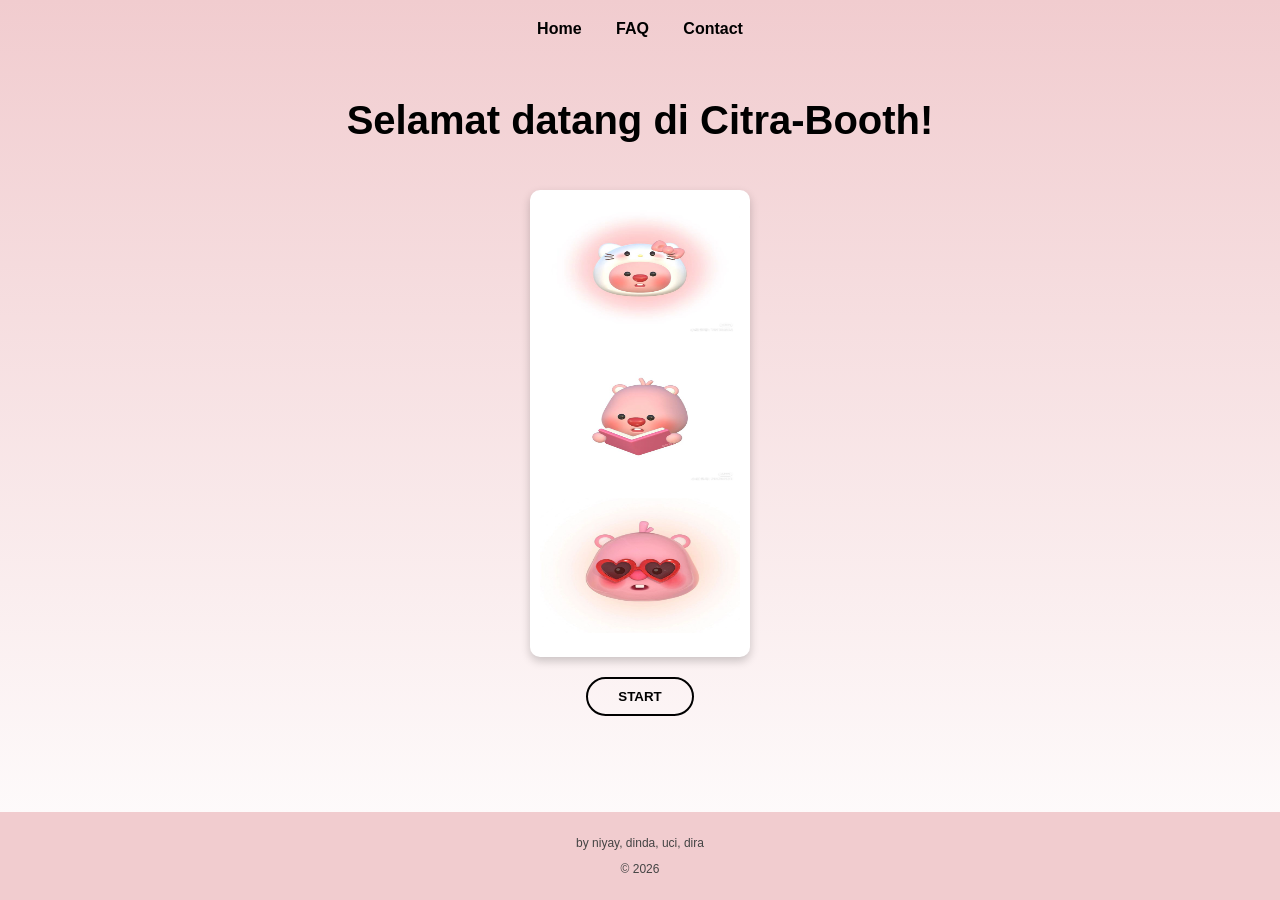
<file: index.html>
<!DOCTYPE html>
<html lang="en">

<head>
  <meta charset="UTF-8">
  <meta name="viewport" content="width=device-width, initial-scale=1.0">
  <title>citra-booth</title>
  <link rel="stylesheet" href="index.css">
</head>

<body>
  <header>
    <nav>
      <a href="index.html">Home</a>
      <a href="FAQ.html">FAQ</a>
      <a href="contact.html">Contact</a>
    </nav>
  </header>
  <h1>Selamat datang di Citra-Booth! </h1>
  <div class="container">
    <div class="photo-strip">
      <img src="loopy5.jpg" class="photo">
      <img src="loopy6.jpg" class="photo">
      <img src="loopy7.jpg" class="photo">
    </div>
    <button onclick="start()">START</button>
  </div>


  <footer>
    <p>by niyay, dinda, uci, dira</p>
    <p>&copy; 2026</p>
  </footer>

  <script>
    function start() {
      window.location.href = "layout.html";
    }
  </script>
</body>

</html>
</file>
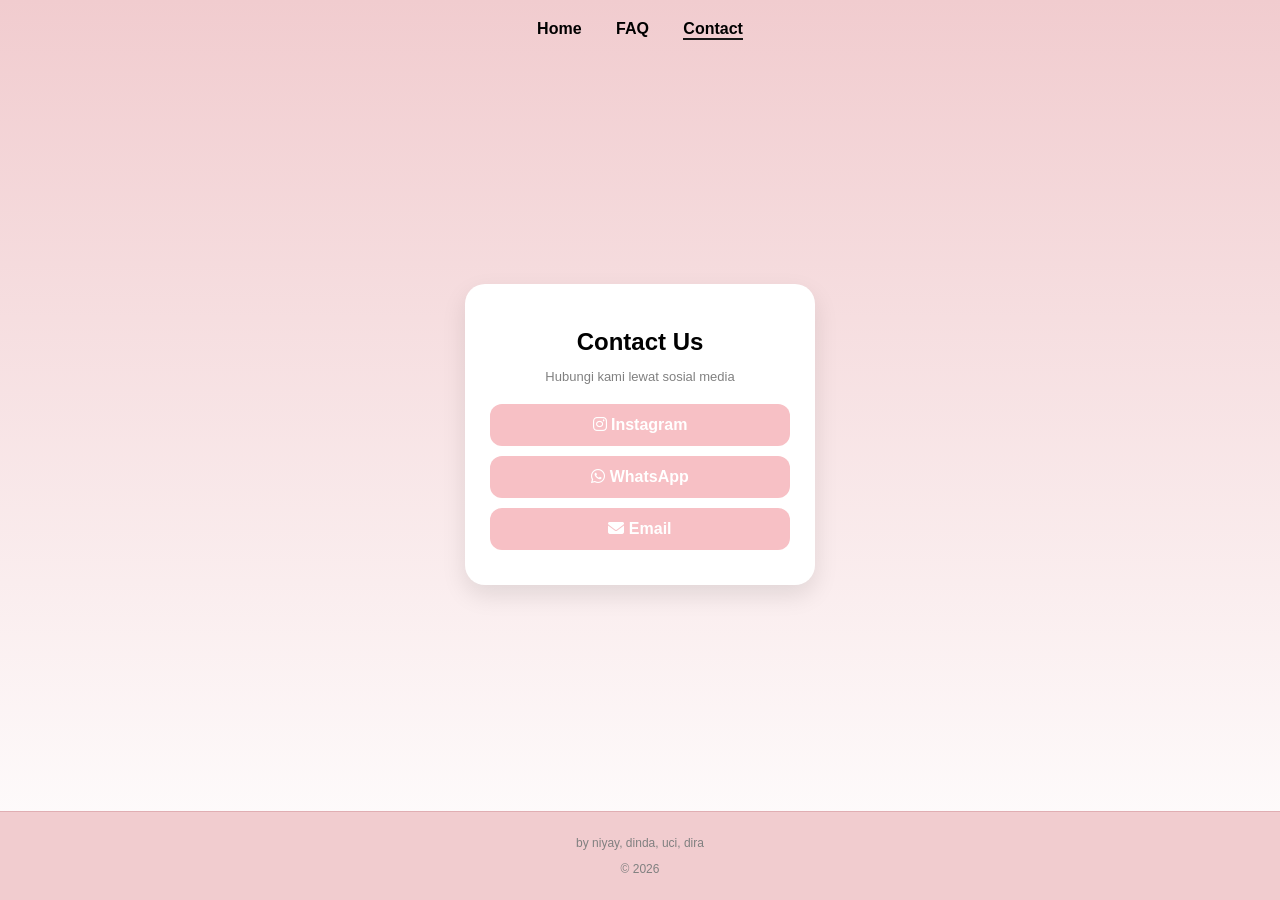
<file: contact.html>
<!DOCTYPE html>
<html lang="en">

<head>
    <meta charset="UTF-8">
    <meta name="viewport" content="width=device-width, initial-scale=1.0">
    <title>Contact - Citra Photobooth</title>
    <link rel="stylesheet" href="https://cdnjs.cloudflare.com/ajax/libs/font-awesome/6.5.0/css/all.min.css">
    <link rel="stylesheet" href="contact.css">

</head>

<body>

    <nav>
        <a href="index.html">Home</a>
        <a href="FAQ.html">FAQ</a>
        <a href="contact.html" class="active">Contact</a>
    </nav>

    <div class="container">
        <div class="card">
            <h2>Contact Us</h2>
            <p>Hubungi kami lewat sosial media</p>

            <div class="sosmed">
                <a href="https://www.instagram.com/snyyhzaralbs_/?" class="ig">
                    <i class="fab fa-instagram"></i> Instagram
                </a>
                <a href="https://wa.me/62 878-8892-5968" class="wa">
                    <i class="fab fa-whatsapp"></i> WhatsApp
                </a>
                <a href="https://mail.google.com/mail/u/0/#inbox" class="email">
                    <i class="fas fa-envelope"></i> Email
                </a>
            </div>
        </div>
    </div>

    <footer>
        <p>by niyay, dinda, uci, dira</p>
        <p>&copy; 2026</p>
    </footer>

</body>

</html>
</file>
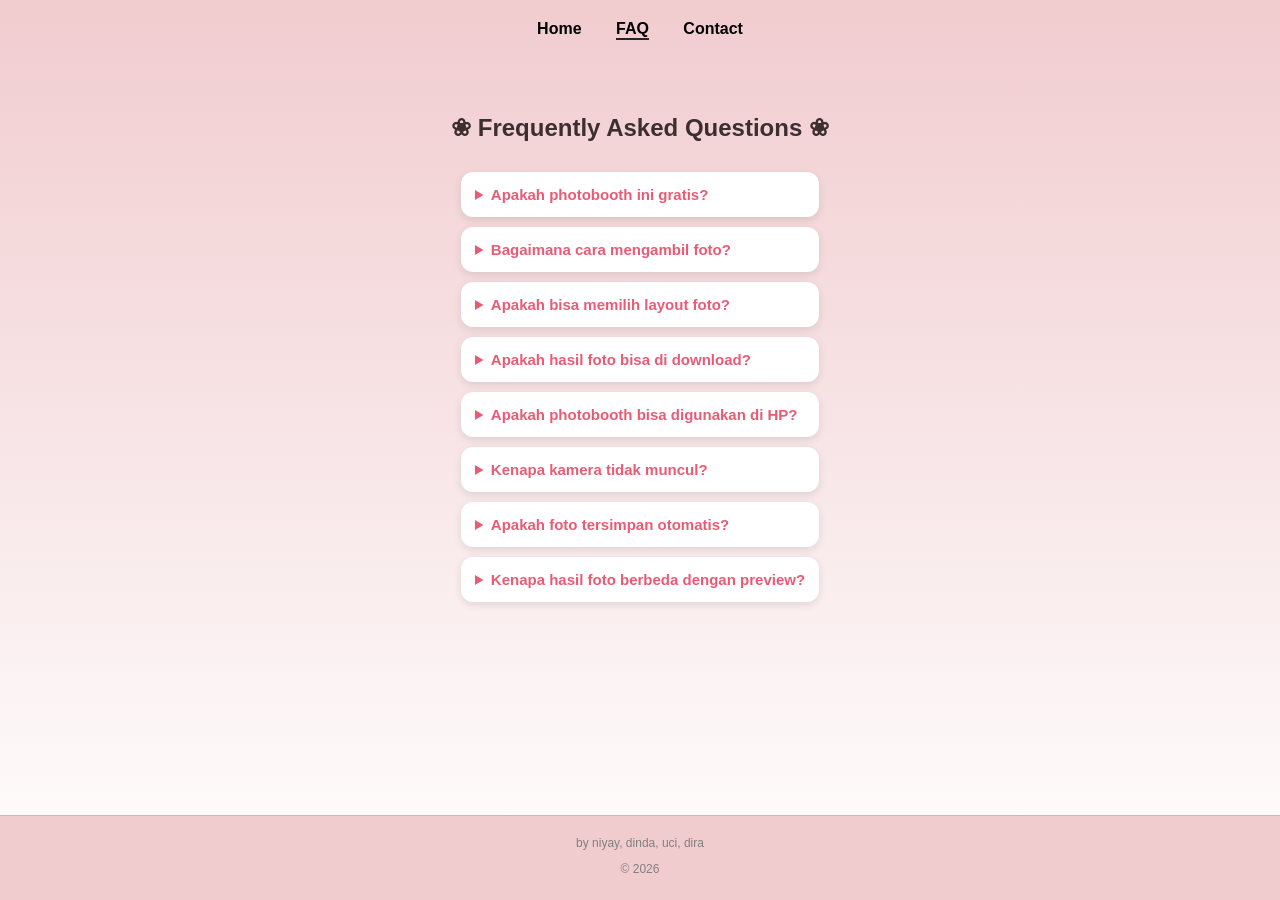
<file: FAQ.html>
<!DOCTYPE html>
<html lang="en">

<head>
    <meta charset="UTF-8">
    <meta name="viewport" content="width=device-width, initial-scale=1.0">
    <title>FAQ - Citra Photobooth</title>
    <link rel="stylesheet" href="FAQ.css">
</head>

<body>

    <header>
        <nav>
            <a href="index.html">Home</a>
            <a href="FAQ.html" class="active">FAQ</a>
            <a href="contact.html">Contact</a>
        </nav>
    </header>
    <br><br>
    <h2>❀ Frequently Asked Questions ❀</h2>

    <div class="container">

        <details>
            <summary>Apakah photobooth ini gratis?</summary>
            <p>Ya, kamu bisa menggunakan photobooth ini secara gratis.</p>
        </details>

        <details>
            <summary>Bagaimana cara mengambil foto?</summary>
            <p>Klik start, pilih layout, lalu klik tombol kamera. Timer akan berjalan dan foto akan diambil otomatis.
            </p>
        </details>

        <details>
            <summary>Apakah bisa memilih layout foto?</summary>
            <p>Bisa. Kamu dapat memilih beberapa layout sebelum memulai sesi foto.</p>
        </details>

        <details>
            <summary>Apakah hasil foto bisa di download?</summary>
            <p>Ya, setelah selesai kamu bisa langsung download hasil foto ke perangkatmu.</p>
        </details>

        <details>
            <summary>Apakah photobooth bisa digunakan di HP?</summary>
            <p>Bisa, website ini sudah mendukung penggunaan di HP maupun laptop.</p>
        </details>

        <details>
            <summary>Kenapa kamera tidak muncul?</summary>
            <p>Pastikan kamu sudah mengizinkan akses kamera di browser kamu.</p>
        </details>

        <details>
            <summary>Apakah foto tersimpan otomatis?</summary>
            <p>Foto hanya disimpan sementara di browser dan tidak diunggah ke server.</p>
        </details>

        <details>
            <summary>Kenapa hasil foto berbeda dengan preview?</summary>
            <p>Perbedaan bisa terjadi karena filter atau pencahayaan saat pengambilan foto.</p>
        </details>

    </div>

    <footer>
        <p>by niyay, dinda, uci, dira</p>
        <p>&copy; 2026</p>
    </footer>

</body>

</html>
</file>
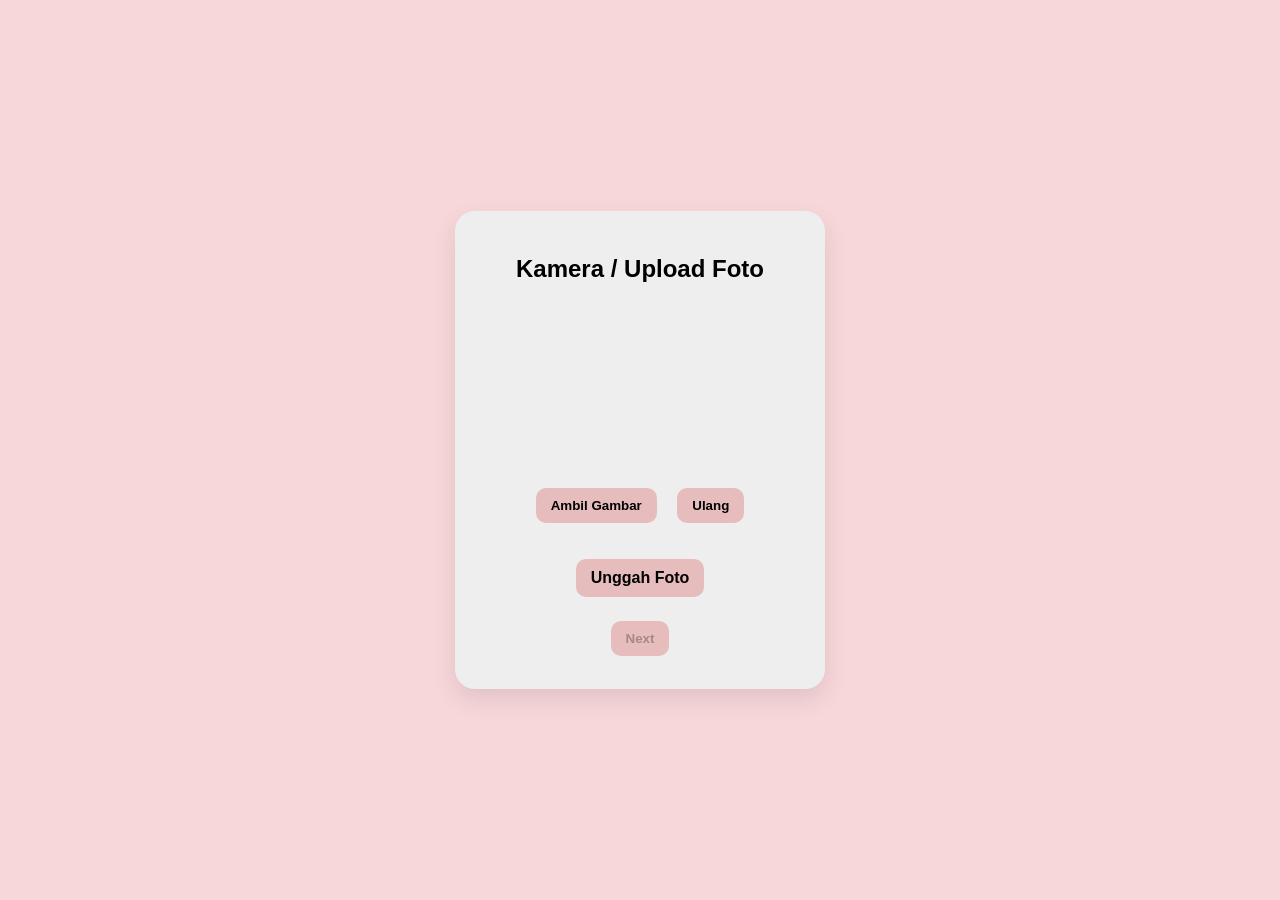
<file: hasil.html>
<!DOCTYPE html>
<html lang="en">

<head>
    <meta charset="UTF-8">
    <meta name="viewport" content="width=device-width, initial-scale=1.0">
    <title>Hasil Photobooth</title>
    <link rel="stylesheet" href="hasil.css">
</head>

<body>

    <h2>𐙚˚࿔ Hasil Foto𝜗𝜚˚⋆</h2><br>

    <div class="container">

        <canvas id="canvas"></canvas>

        <div class="controls">
            <font style="font-size: 18px; font-weight: bold; color: #3d2f30;">FILTER</font><br><br><br>

            <label class="label-row">Brightness <span id="valBrightness">0%</span></label>
            <input type="range" id="brightness" min="-100" max="100" value="0">

            <label class="label-row">Contrast <span id="valContrast">0%</span></label>
            <input type="range" id="contrast" min="-100" max="100" value="0">

            <label class="label-row">Saturation <span id="valSaturation">0%</span></label>
            <input type="range" id="saturation" min="-100" max="100" value="0">

            <label class="label-row">Temperature <span id="valTemperature">0%</span></label>
            <input type="range" id="temperature" min="-100" max="100" value="0">

            <label class="label-row">Exposure <span id="valExposure">0%</span></label>
            <input type="range" id="exposure" min="-100" max="100" value="0">

            <label class="label-row">Translasi X <span id="valTx">0%</span></label>
            <input type="range" id="tx" min="-100" max="100" value="0">

            <label class="label-row">Translasi Y <span id="valTy">0%</span></label>
            <input type="range" id="ty" min="-100" max="100" value="0">

            <label class="label-row">Rotasi <span id="valRotate">0°</span></label>
            <input type="range" id="rotate" min="-180" max="180" value="0">

            <label class="label-row">Penskalaan <span id="valScale">0%</span></label>
            <input type="range" id="scale" min="-100" max="100" value="0">

            <label class="label-row">Grayscale <span id="valGray">0%</span></label>
            <input type="range" id="grayscale" min="-100" max="100" value="0">

            <label class="label-row">Biner <span id="valBiner">0</span></label>
            <input type="range" id="biner" min="-127" max="127" value="0">

            <button onclick="downloadFoto()">Download</button>
            <button onclick="ulang()">Ulang Foto</button>
        </div>

    </div>

    <script src="hasil.js"></script>

</body>

</html>
</file>
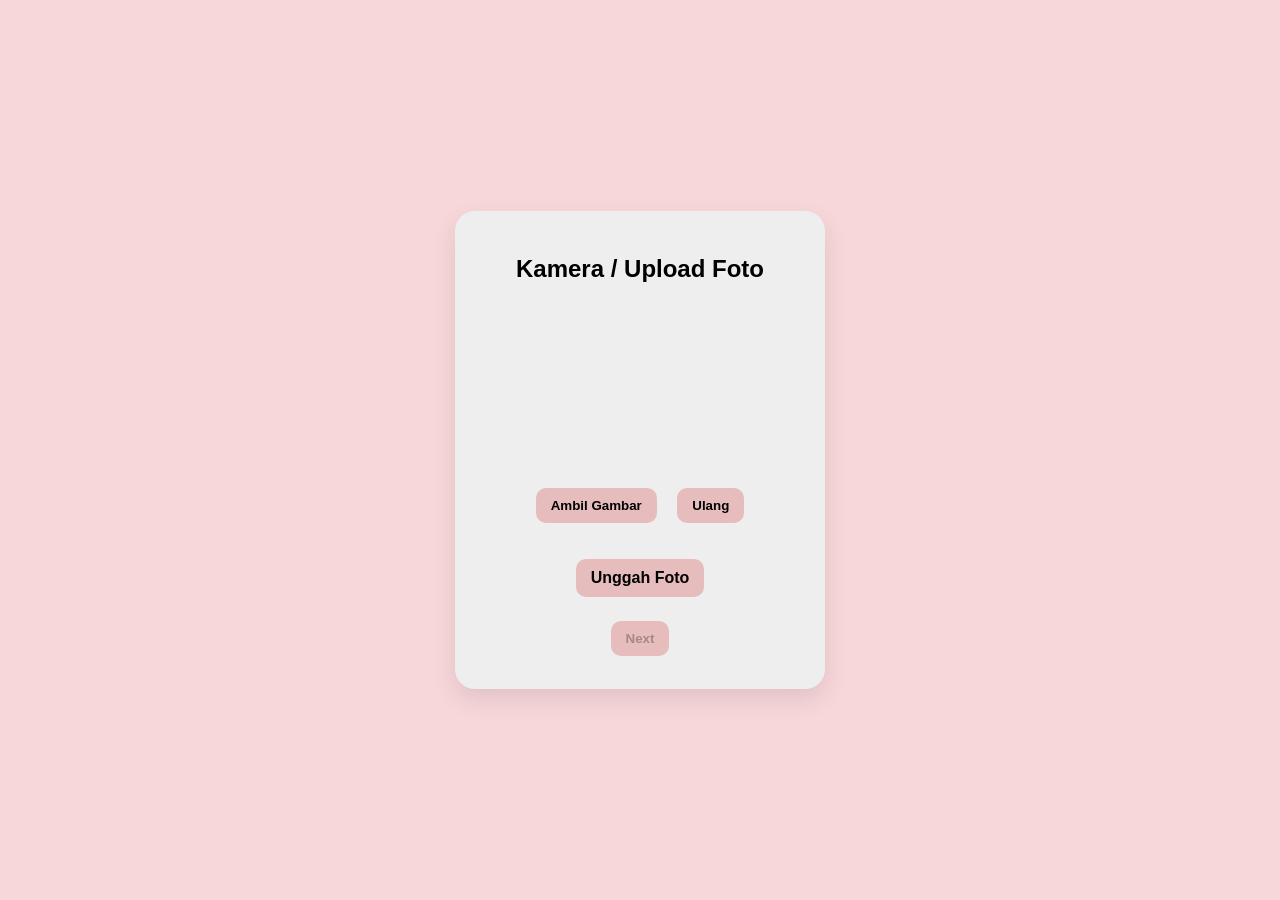
<file: kamera.html>
<!DOCTYPE html>
<html lang="en">

<head>
    <meta charset="UTF-8">
    <meta name="viewport" content="width=device-width, initial-scale=1.0">
    <title>Kamera</title>
    <link rel="stylesheet" href="kamera.css">
</head>

<body>
    <div class="container">
        <h2> Kamera / Upload Foto</h2>
        <video id="video" autoplay playsinline></video>
        <div id="countdown"></div>
        <br>
        <button onclick="mulaiFoto()">Ambil Gambar</button>
        <button onclick="ulang()">Ulang</button>
        <br><br>
        <label for="upload" class="custom-upload">Unggah Foto</label>
        <input type="file" id="upload" accept="image/*" hidden>
        <p id="infoUpload"></p>
        <button id="next" onclick="kirimKeHasil()" disabled>Next</button>
    </div>

    <script src="kamera.js"></script>

</body>
</html>
</file>
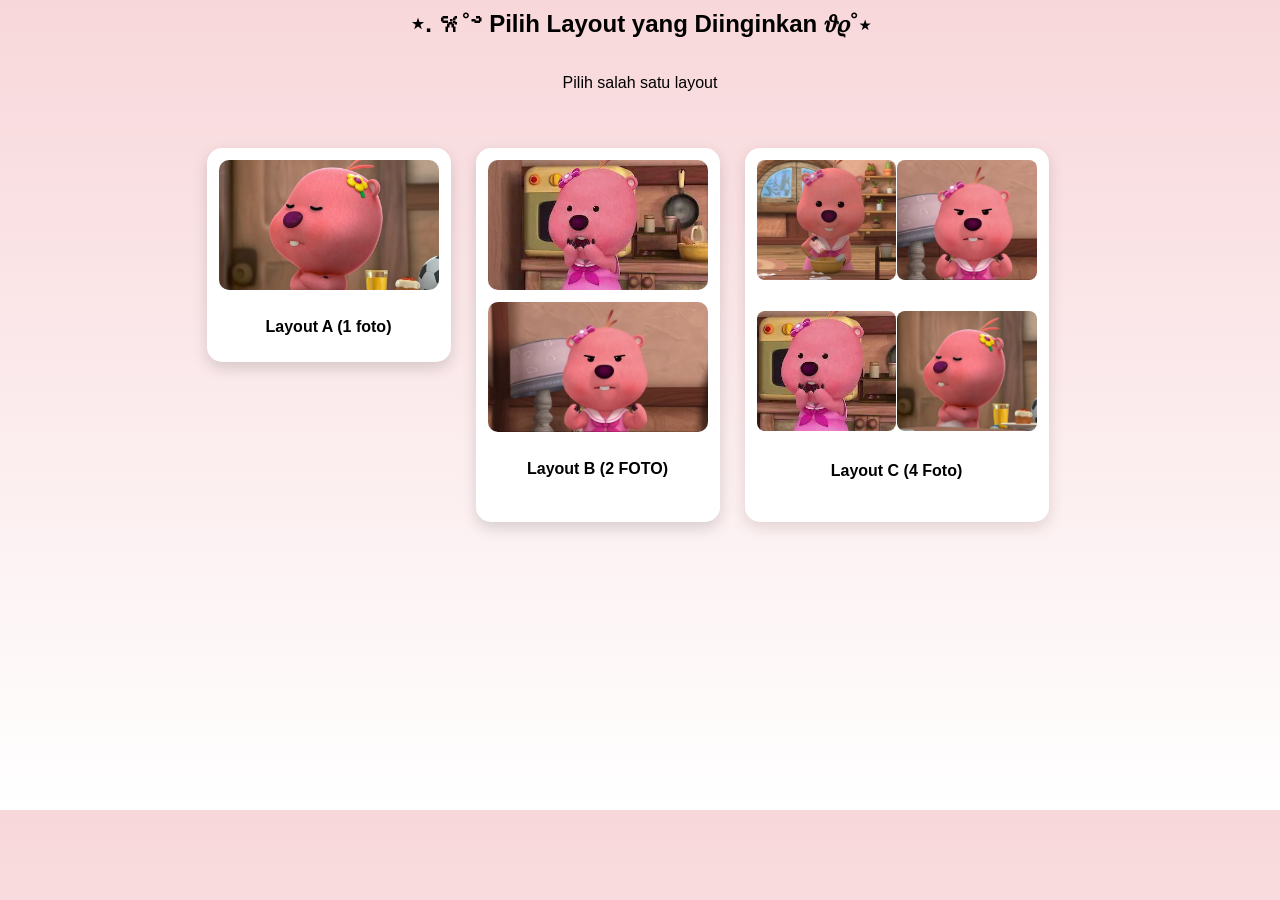
<file: layout.html>
<!DOCTYPE html>
<html lang="en">

<head>
  <meta charset="UTF-8">
  <meta name="viewport" content="width=device-width, initial-scale=1.0">
  <title>Layout</title>
  <link rel="stylesheet" href="layout.css">
</head>

<body>
  <h2>⋆. 𐙚˚࿔ Pilih Layout yang Diinginkan 𝜗𝜚˚⋆</h2>
  <p>Pilih salah satu layout</p>

  <div class="container">
    <div class="card-a" onclick="pilihlayout('A')">
      <img src="loopy1.jpg">
      <p>Layout A (1 foto)</p>
    </div>

    <div class="card-b" onclick="pilihlayout('B')">
      <img src="loopy2.jpg">
      <img src="loopy3.jpg">
      <p>Layout B (2 FOTO)</p>
    </div>

    <div class="card-c" onclick="pilihlayout('C')">
      <img src="loopy4.jpg">
      <img src="loopy3.jpg">
      <img src="loopy2.jpg">
      <img src="loopy1.jpg">
      <div class="label">
        <p class="title">Layout C (4 Foto)</p>
      </div>
    </div>


    <div id="hasilLayout" class="photo-strip"></div>



    
  <script>

      function pilihlayout(layout) {
        window.location.href = "kamera.html?layout=" + layout;
      }

    </script>
</body>

</html>
</file>
<file: index.css>
body {
     margin: 0;
     font-family: Arial, sans-serif;
     text-align: center;
     background: linear-gradient(to bottom, #f1cccf, #ffffff);
     display: flex;
     flex-direction: column;
     min-height: 100vh;
 }

 header {
     padding: 20px;
 }

nav {
    text-align: center;
    margin-bottom: 20px;
}

nav a {
    position: relative;
    margin: 0 15px;
    text-decoration: none;
    color: black;
    font-weight: bold;
}

nav a::after {
    content: "";
    position: absolute;
    left: 0;
    bottom: -3px;
    width: 0;
    height: 2px;
    background: #181717;
    transition: 0.3s;
}

nav a:hover::after,
nav a.active::after {
    width: 100%;
}

 h1 {
     font-size: 40px;
     margin-top: 20px;
 }

 p {
     color: #444;
 }

 .container {
     margin-top: 20px;
     flex: 1;
 }

 .photo-strip {
     width: 200px;
     margin: auto;
     padding: 10px;
     background: white;
     border-radius: 10px;
     box-shadow: 0px 4px 10px rgba(0, 0, 0, 0.2);
 }

 .photo {
     width: 100%;
     height: 135px;
     background: #ccc;
     margin-bottom: 10px;
     border-radius: 5px;
 }

 button {
     margin-top: 20px;
     padding: 10px 30px;
     border: 2px solid black;
     background: transparent;
     border-radius: 20px;
     cursor: pointer;
     font-weight: bold;
 }

 button:hover {
     background: black;
     color: white;
 }

 footer {
     background: #f1cccf;
     padding: 12px;
     font-size: 12px;
     color: gray;
 }
</file>
<file: contact.css>
html,
body {
    height: 100%;
    margin: 0;
}

body {
    font-family: Arial, sans-serif;
    background: linear-gradient(to bottom, #f1cccf, #ffffff);
    display: flex;
    flex-direction: column;
}

/* NAVBAR */
nav {
    text-align: center;
    margin: 20px 0;
}

nav a {
    position: relative;
    margin: 0 15px;
    text-decoration: none;
    color: black;
    font-weight: bold;
}

nav a::after {
    content: "";
    position: absolute;
    left: 0;
    bottom: -3px;
    width: 0;
    height: 2px;
    background: #181717;
    transition: 0.3s;
}

nav a:hover::after,
nav a.active::after {
    width: 100%;
}

/* CONTAINER */
.container {
    flex: 1;
    display: flex;
    justify-content: center;
    align-items: center;
}

/* CARD */
.card {
    background: white;
    padding: 25px;
    border-radius: 20px;
    width: 300px;
    text-align: center;
    box-shadow: 0 10px 25px rgba(0, 0, 0, 0.1);
}

/* TITLE */
.card h2 {
    margin-bottom: 5px;
}

.card p {
    font-size: 13px;
    color: gray;
}

/* BUTTON SOSMED */
.sosmed {
    margin-top: 20px;
}

.sosmed a {
    display: block;
    margin: 10px 0;
    padding: 12px;
    border-radius: 12px;
    text-decoration: none;
    color: white;
    font-weight: bold;
    transition: 0.3s;
}

/* WARNA TIAP SOSMED */
.ig {
    background: #f7c0c5;
}

.wa {
    background: #f7c0c5;
}

.email {
    background: #f7c0c5;
}

/* HOVER */
.sosmed a:hover {
    transform: scale(1.05);
}

/* FOOTER */
footer {
    background: #f1cccf;
    padding: 12px;
    font-size: 12px;
    color: gray;
    text-align: center;
    border-top: 1px solid #e0aeb3;
}
</file>
<file: FAQ.css>
html,
body {
    height: 100%;
    margin: 0;
}

body {
    font-family: Arial, sans-serif;
    background: linear-gradient(to bottom, #f1cccf, #ffffff);
    display: flex;
    flex-direction: column;
}

nav {
    text-align: center;
    margin: 20px 0;
}

nav a {
    position: relative;
    margin: 0 15px;
    text-decoration: none;
    color: black;
    font-weight: bold;
}


nav a::after {
    content: "";
    position: absolute;
    left: 0;
    bottom: -3px;
    width: 0;
    height: 2px;
    background: #252424;
    transition: 0.3s;
}

nav a:hover::after,
nav a.active::after {
    width: 100%;
}


h2 {
    text-align: center;
    color: #3d2f30;
}


.container {
    max-width: 600px;
    margin: auto;
    flex: 1;
}

details {
    background: white;
    border-radius: 12px;
    margin: 10px 0;
    padding: 14px;
    cursor: pointer;
    box-shadow: 0 3px 8px rgba(0, 0, 0, 0.1);
    transition: 0.3s;
}

details:hover {
    transform: scale(1.02);
}


summary {
    font-weight: bold;
    color: #e95b75;
    font-size: 15px;
}


p {
    margin-top: 8px;
    font-size: 12px;
    color: gray;
}

footer {
    background: #f1cccf;
    padding: 12px;
    font-size: 12px;
    color: gray;
    text-align: center;
    border-top: 1px solid #e0aeb3;
}
</file>
<file: hasil.css>
body {
     font-family: Arial;
     background: linear-gradient(to bottom, #f8d7da, white);
     margin: 0;
     padding: 20px;
 }

 h2 {
     text-align: center;
 }

 .container {
     display: flex;
     justify-content: center;
     gap: 40px;
     flex-wrap: wrap;
 }

 canvas {
     width: 200%;
     border-radius: 15px;
     background: rgb(255, 255, 255);
     padding: 15px;
     height: auto;
 }

 .controls {
     width: 300px;
     background: white;
     padding: 18px;
     border-radius: 10px;
 }

 .label-row {
     display: flex;
     justify-content: space-between;
     font-size: 14px;
     color: #3d2f30;
 }

 
 input[type="range"] {
     -webkit-appearance: none;
     width: 100%;
     height: 6px;
     background: transparent;
 }

 input[type="range"]::-webkit-slider-runnable-track {
     height: 6px;
     background: #ffb6c1;
     border-radius: 5px;
 }

 input[type="range"]::-webkit-slider-thumb {
     -webkit-appearance: none;
     width: 15px;
     height: 15px;
     background: #e95b75;
     border-radius: 50%;
     cursor: pointer;
     margin-top: -5px;
 }

 button {
     width: 50%;
     padding: 10px;
     border: none;
     background: #ffa8b2;
     border-radius: 8px;
     font-weight: bold;
     cursor: pointer;
     display: block;
     margin: 12px auto;
 }
</file>
<file: kamera.css>
body {
    font-family: Arial;
    background: #f8d7da;
    margin: 0;
    height: 100vh;

    display: flex;
    justify-content: center;
    align-items: center;
}


.container {
    background: #eee;
    padding: 25px;
    border-radius: 20px;
    width: 320px;
    text-align: center;
    box-shadow: 0 10px 25px rgba(0, 0, 0, 0.1);
}

h2 {
    margin-bottom: 15px;
}

video {
    width: 100%;
    border-radius: 15px;
}

button:not(#next) {
    margin: 8px;
    padding: 10px 15px;
    border: none;
    background: #e7bcbc;
    border-radius: 10px;
    font-weight: bold;
    cursor: pointer;
    transition: all 0.4s ease;
}

button:not(#next):hover {
    background: #e8b7bb;
    transform: scale(1.15);
}

button:not(#next):active {
    transform: scale(1);
    background: #dca4a8;
}

.custom-upload {
    transition: all 0.4s ease;
}

.custom-upload:hover {
    background: #e8b7bb;
    transform: scale(1.15);
}

.custom-upload:active {
    transform: scale(1);
    background: #dca4a8;
}

#next {
    margin: 8px;
    padding: 10px 15px;
    border: none;
    background: #e7bcbc;
    border-radius: 10px;
    font-weight: bold;
    cursor: pointer;
}

.custom-upload {
    display: inline-block;
    padding: 10px 15px;
    background: #e7bcbc;
    border-radius: 10px;
    cursor: pointer;
    font-weight: bold;
    margin-top: 10px;
}
</file>
<file: layout.css>
body {
     font-family: Arial;
     text-align: center;
     background: linear-gradient(to bottom, #f8d7da, white);
     min-height: 90vh;
     margin: 0;
     display: flex;
     flex-direction: column;
 }

 h2 {
     margin-top: 10px;
 }

 .container {
     display: flex;
     justify-content: center;
     gap: 25px;
     margin-top: 40px;
     flex-wrap: wrap;
 }

 .card-a,
 .card-b,
 .card-c {
     transition: all 0.4s ease;
 }

 .card-a:hover,
 .card-b:hover,
 .card-c:hover {
     transform: scale(1.05);
 }

 .card-a:active,
 .card-b:active,
 .card-c:active {
     transform: scale(1);
 }

 .container p {
     font-weight: bold;
 }

 .card-a {
     height: 190px;
     background: white;
     border-radius: 15px;
     width: 220px;
     padding: 12px;
     cursor: pointer;
     box-shadow: 0 6px 15px rgba(0, 0, 0, 0.15);
     transition: 0.3s;
 }

 .card-a img {
     width: 100%;
     height: 130px;
     object-fit: cover;
     border-radius: 10px;
     margin-bottom: 8px;
 }

 .card-b {
     height: 350px;
     background: white;
     border-radius: 15px;
     width: 220px;
     padding: 12px;
     cursor: pointer;
     box-shadow: 0 6px 15px rgba(0, 0, 0, 0.15);
 }

 .card-b img {
     width: 100%;
     height: 130px;
     object-fit: cover;
     border-radius: 10px;
     margin-bottom: 8px;
 }

 .card-c {
     height: 350px;
     background: white;
     border-radius: 15px;
     width: 280px;
     padding: 12px;
     cursor: pointer;
     box-shadow: 0 5px 15px rgba(74, 29, 29, 0.15);
     display: grid;
     grid-template-columns: repeat(2, 1fr);
     /* 2 kolom */
     gap: 3px;
 }

 .card-c img {
     width: 100%;
     height: 120px;
     object-fit: cover;
     border-radius: 8px;
 }

 .card-c {
     display: grid;
     grid-template-columns: repeat(2, 1fr);
     gap: 1px;
 }

 .label {
     grid-column: span 2;
     text-align: center;
 }

 .title {
     margin: 0;
     font-weight: bold;
 }
</file>
